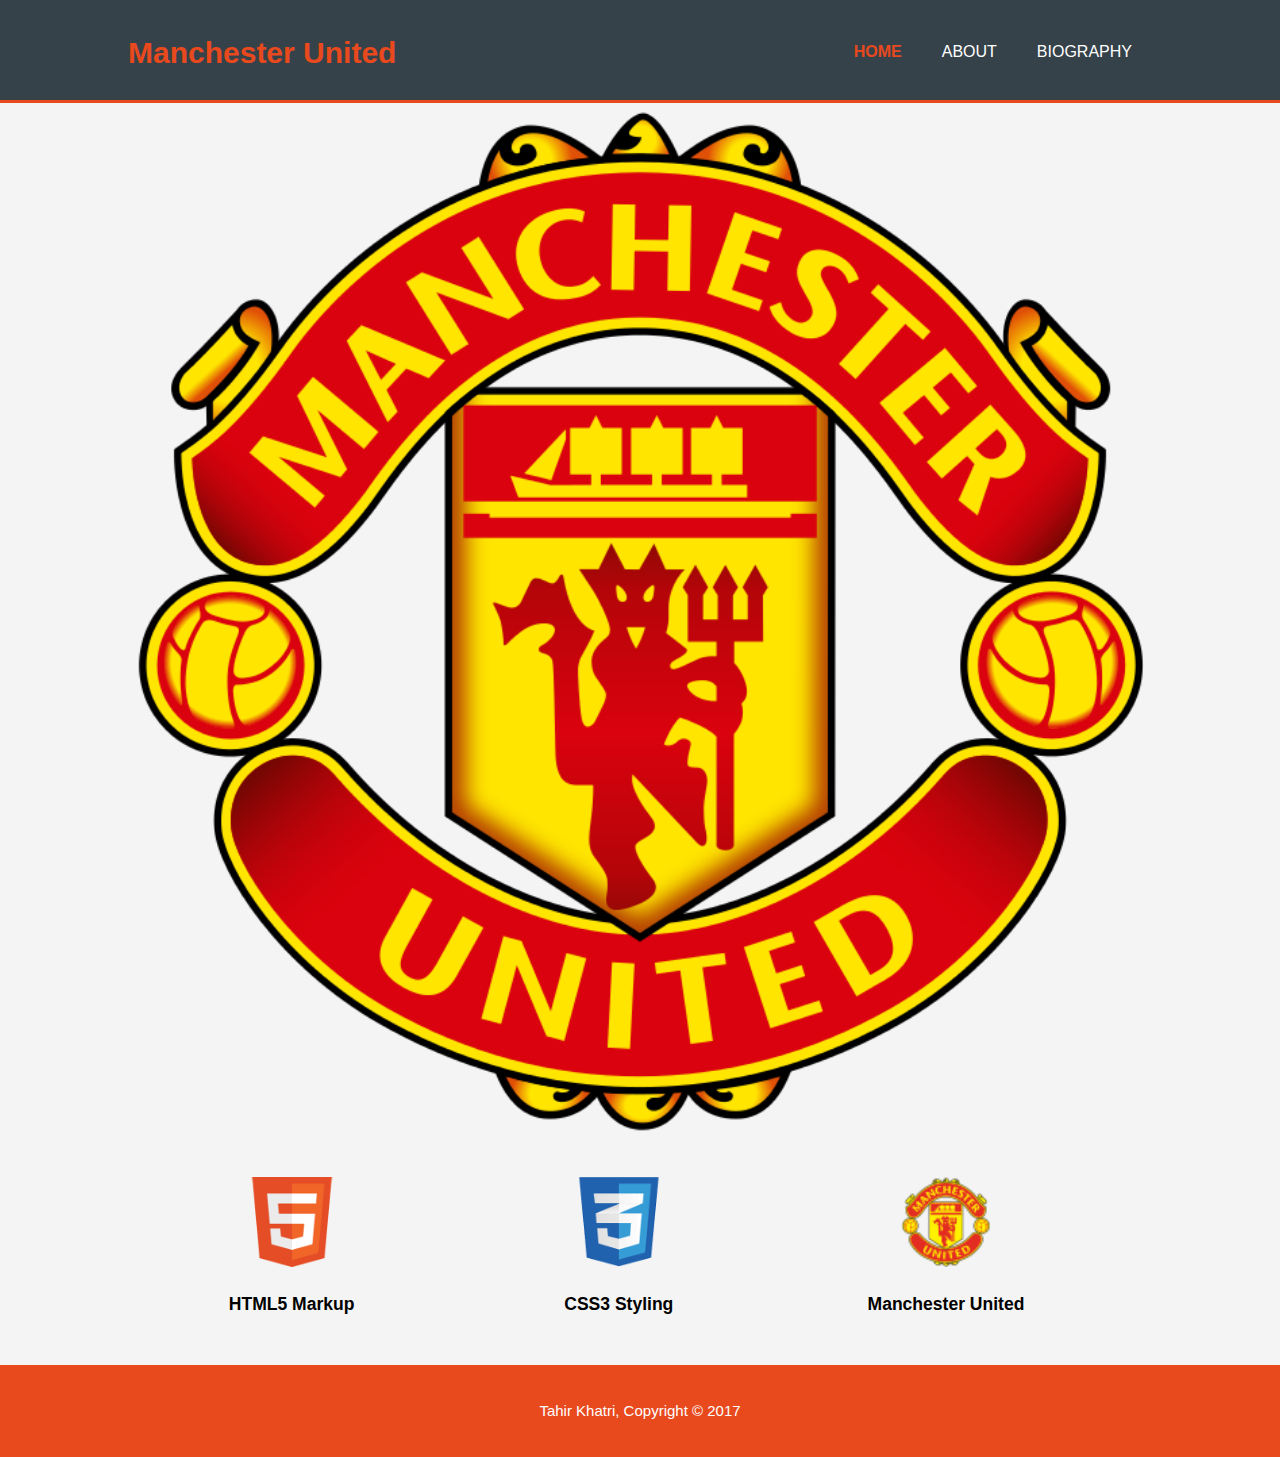
<file: index.html>
<!DOCTYPE html>
<html>
  <head>
    <meta charset="utf-8">
    <meta name="viewport" content="width=device-width">
    <meta name="description" content="Affordable and professional web design">
	  <meta name="keywords" content="web design, affordable web design, professional web design">
  	<meta name="author" content="Tahir Khatri">
    <title>Manchester United</title>
    <link rel="stylesheet" href="css/style.css">
  </head>
  <body>
    <header>
      <div class="container">
        <div id="branding">
          <h1><span class="highlight">Manchester United</span></h1>
        </div>
        <nav>
          <ul>
            <li class="current"><a href="index.html">Home</a></li>
            <li><a href="about.html">About</a></li>
            <li><a href="biography.html">Biography</a></li>
			
          </ul>
        </nav>
      </div>
    </header>
	
    
     <div class="container">
		<img class="mainimage "src="./img/Manchester_United.png" alt="Manchester United" style="width: 100%">
      </div>
    
	
    <section id="boxes">
      <div class="container">
        <div class="box">
          <img src="img/logo_html.png" alt="HTML5">
          <h3>HTML5 Markup</h3>
          <p></p>
        </div>
        <div class="box">
          <img src="img/logo_css.png" alt="CSS">
          <h3>CSS3 Styling</h3>
          <p></p>
        </div>
        <div class="box">
          <img src="img/MU.png" alt="MU">
          <h3>Manchester United</h3>
          <p></p>
        </div>
      </div>
    </section>
<script src="website.js"></script>
    <footer>
      <p>Tahir Khatri, Copyright &copy; 2017</p>
    </footer>
  </body>
</html>
</file>
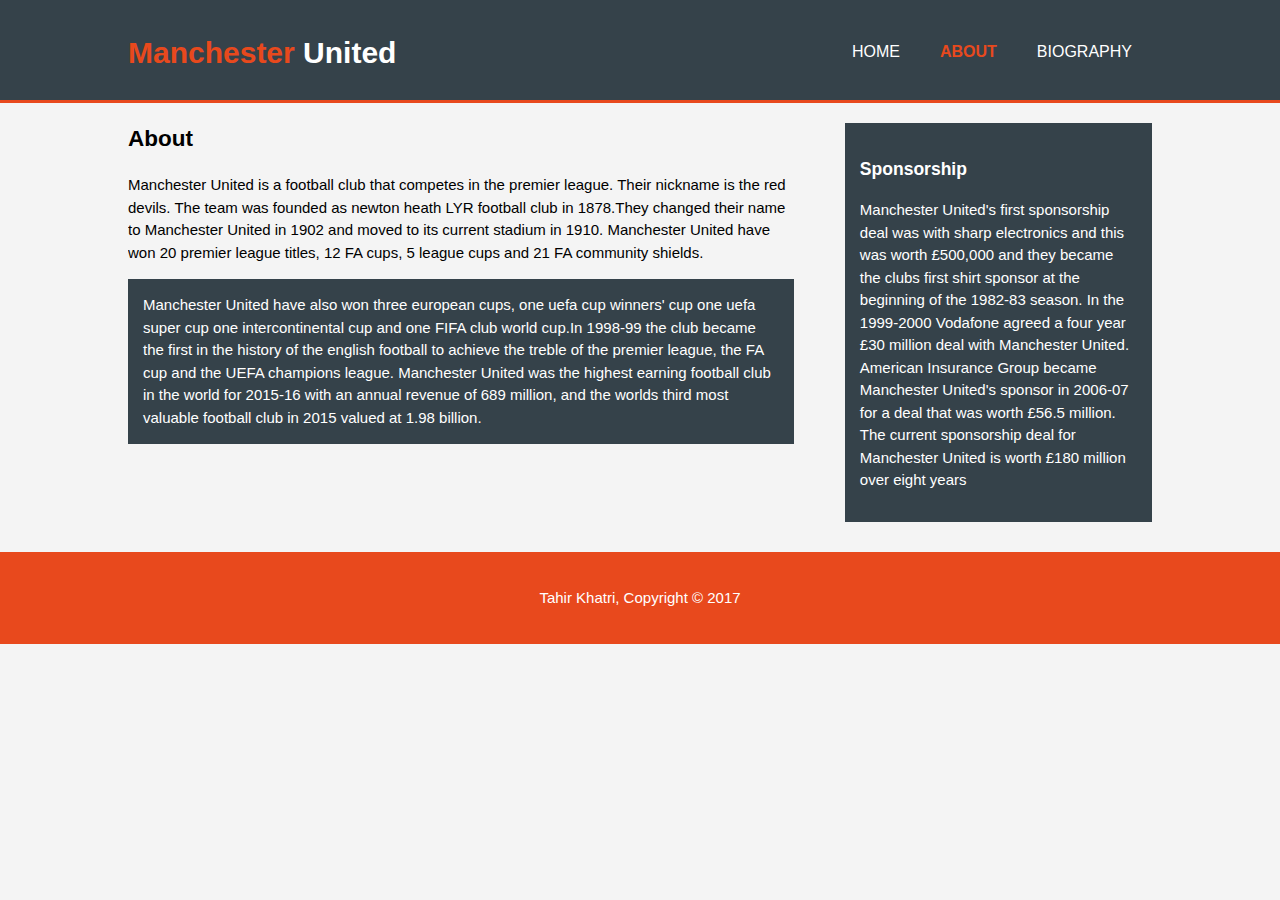
<file: about.html>
<!DOCTYPE html>
<html lang="en-gb">
  <head>
    <meta charset="utf-8">
    <meta name="viewport" content="width=device-width">
    <meta name="description" content="Affordable and professional web design">
	  <meta name="keywords" content="web design, affordable web design, professional web design">
  	<meta name="author" content="Tahir Khatri">
    <title>Manchester United</title>
    <link rel="stylesheet" href="./css/style.css">
  </head>
  <body>
    <header>
      <div class="container">
        <div id="branding">
          <h1><span class="highlight">Manchester</span> United</h1>
        </div>
        <nav>
          <ul>
            <li><a href="index.html">Home</a></li>
            <li class="current"><a href="about.html">About</a></li>
            <li><a href="biography.html">Biography</a></li>
          </ul>
        </nav>
      </div>
    </header>

      <div class="container">
        <article id="main-col">
          <h2 class="page-title">About</h2>
          <p>
            Manchester United is a football club that competes in the premier league. Their nickname is the red devils. The team was founded as newton heath LYR football club in 1878.They changed their name to Manchester United in 1902 and moved to its current stadium in 1910. Manchester United have won 20 premier league titles, 12 FA cups, 5 league cups and 21 FA community shields.
          </p>
          <p class="dark">
 Manchester United have also won three european cups, one uefa cup winners' cup one uefa super cup one intercontinental cup and one FIFA club world cup.In 1998-99 the club became the first in the history of the english football to achieve the treble of the premier league, the FA cup and the UEFA champions league. Manchester United was the highest earning football club in the world for 2015-16 with an annual revenue of 689 million, and the worlds third most valuable football club in 2015 valued at 1.98 billion.
          </p>
        </article>

        <aside id="sidebar">
          <div class="dark">
            <h3>Sponsorship</h3>
            <p>Manchester United's first sponsorship deal was with sharp electronics and this was worth £500,000 and they became the clubs first shirt sponsor at the beginning of the 1982-83 season. In the 1999-2000 Vodafone agreed a four year £30 million deal with Manchester United. American Insurance Group became Manchester United's sponsor in 2006-07 for a deal that was worth £56.5 million. The current sponsorship deal for Manchester United is worth £180 million over eight years</p>
          </div>
        </aside>
      </div>
   

    <footer>
      <p>Tahir Khatri, Copyright &copy; 2017</p>
    </footer>
  </body>
</html>
</file>
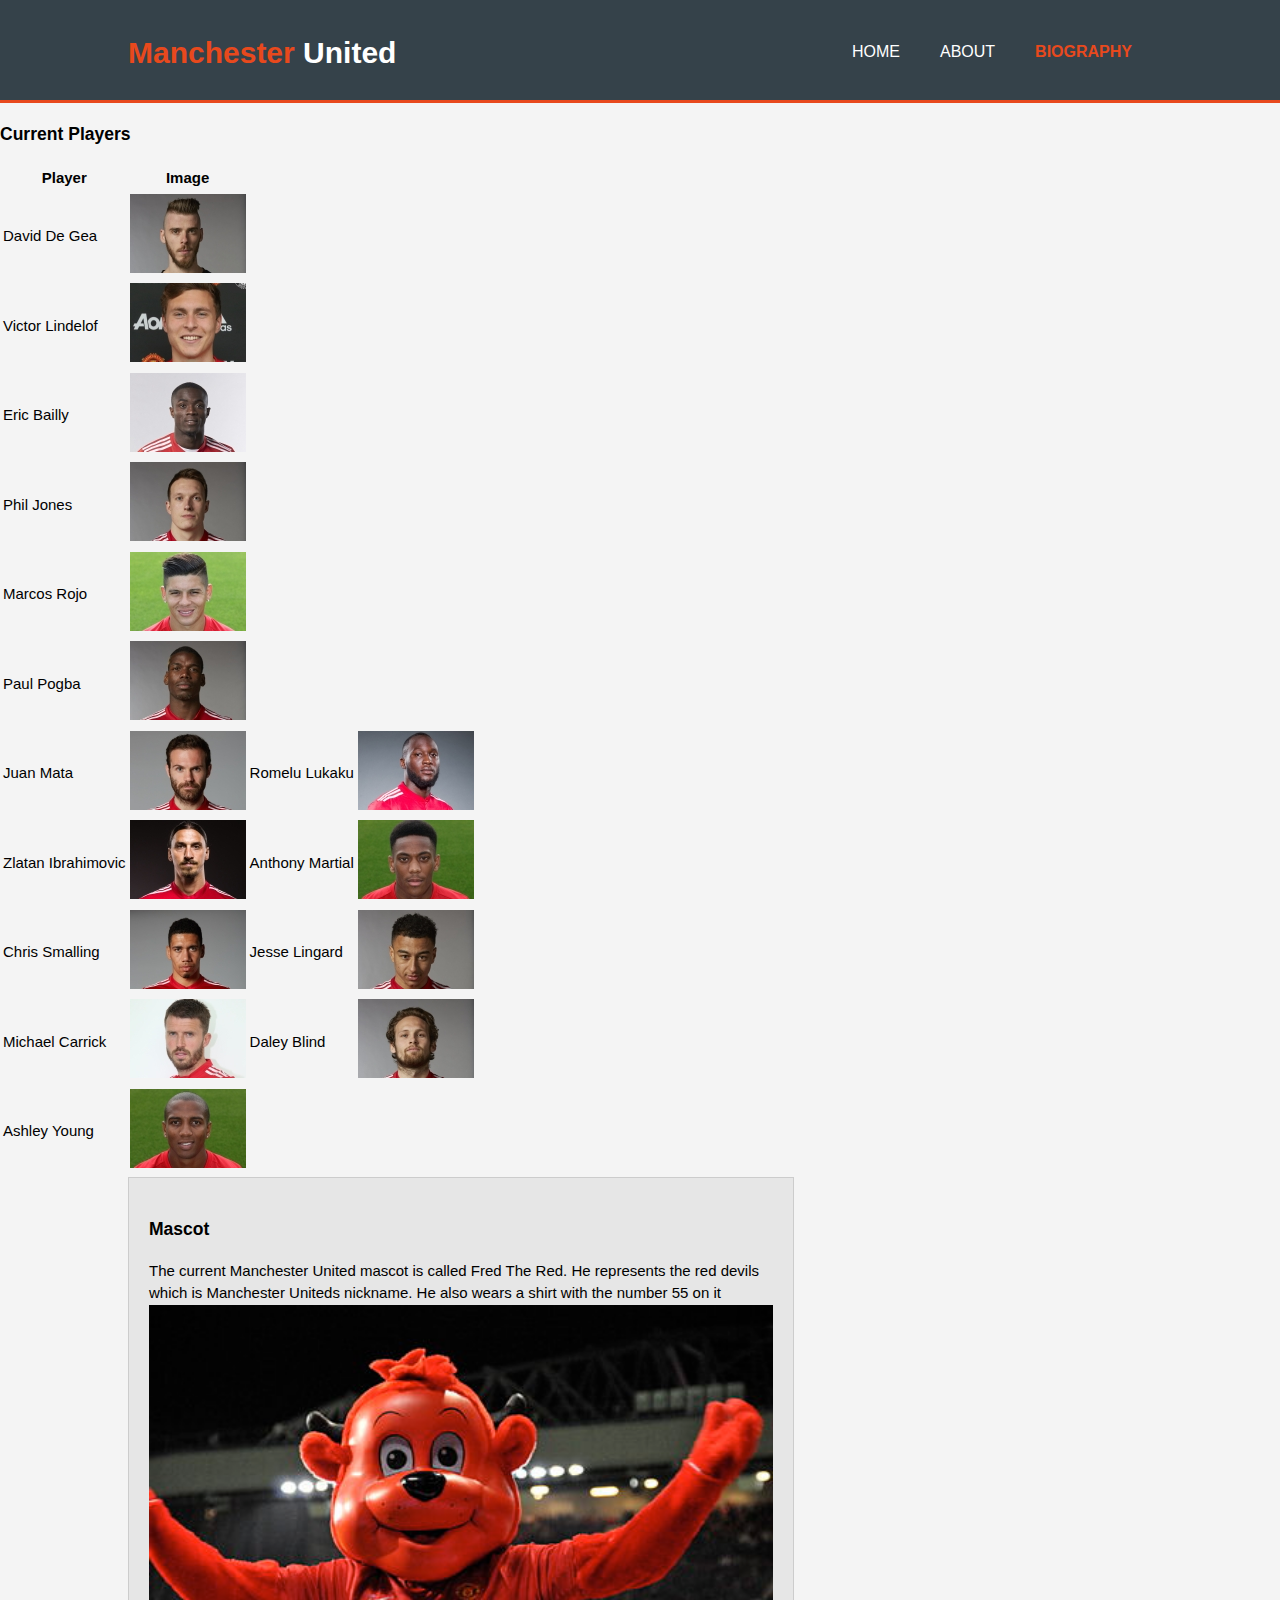
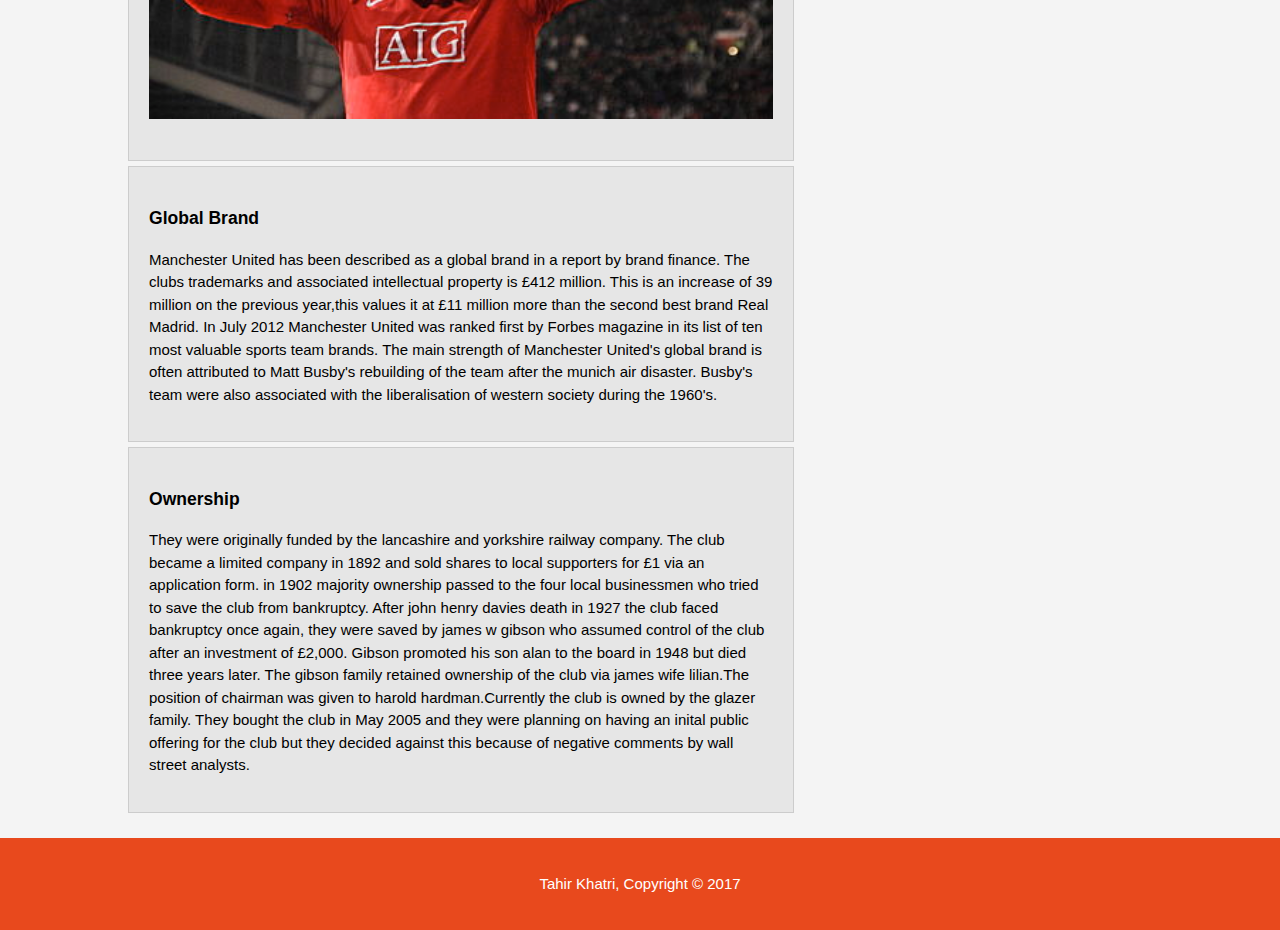
<file: biography.html>
<!DOCTYPE html>
<html>
  <head>
    <meta charset="utf-8">
    <meta name="viewport" content="width=device-width">
    <meta name="description" content="Affordable and professional web design">
	  <meta name="keywords" content="web design, affordable web design, professional web design">
  	<meta name="author" content="Tahir Khatri">
    <title>Manchester United</title>
    <link rel="stylesheet" href="./css/style.css">
  </head>
  <body>
    <header>
      <div class="container">
        <div id="branding">
          <h1><span class="highlight">Manchester</span> United</h1>
        </div>
        <nav>
          <ul>
            <li><a href="index.html">Home</a></li>
            <li><a href="about.html">About</a></li>
            <li class="current"><a href="biography.html">Biography</a></li>
          </ul>
        </nav>
      </div>
    </header>
      <div class="container">
        
      </div>
    <table>
  <tr>
  <h3>Current Players</h3>
    <th>Player</th>
    <th>Image</th>
  </tr>
  <tr>
    <td>David De Gea</td>
    <td><img src="img\De_Gea.jpg" alt="David De Gea"></td>
  <div class="container">
  
  </div>
</div>
  </tr>
  <tr>
    
    <td>Victor Lindelof</td>
    <td><img src="img\Lindelof.jpg" alt="Lindelof"></td>
  </tr>
  <tr>
    <td>Eric Bailly</td>
    <td><img src="img\Bailly.jpg" alt="Bailly"></td>
  </tr>
  <tr>
    
    <td>Phil Jones</td>
    <td><img src="img\Jones.jpg" alt="Jones"></td>
  </tr>
  <tr>
    
    <td>Marcos Rojo</td>
    <td><img src="img\Rojo.jpg" alt="Rojo"></td>
  </tr>
  <tr>
    
    <td>Paul Pogba</td>
    <td><img src="img\Pogba.jpg" alt="Pogba"></td>
	</tr>
	
	<td>Juan Mata</td>
	<td><img src="img\Mata.jpg"></td>
  
  <td>Romelu Lukaku</td>
  <td><img src="img\Lukaku.jpg"></td>
  </tr>
  <td>Zlatan Ibrahimovic</td>
  <td><img src="img\Ibrahimovic.jpg"></td>
  
  <td>Anthony Martial</td>
  <td><img src="img\Martial.jpg"></td>
  </tr>
  <td>Chris Smalling</td>
  <td><img src="img\Smalling.jpg"></td>
  
  <td>Jesse Lingard</td>
  <td><img src= "img\Lingard.jpg"></td>
  </tr>
  <td>Michael Carrick</td>
  <td><img src="img\Carrick.jpg"></td>
  
  <td>Daley Blind </td>
  <td><img src="img\Blind.jpg"></td>
  </tr>
  <td>Ashley Young</td>
  <td><img src="img\Young.jpg"></td>
  </tr>
  
</table>

      <div class="container">
        <article id="main-col">
          
          <ul id="services">
            <li>
              <h3>Mascot</h3>
	<p> The current Manchester United mascot is called Fred The Red. He represents the red devils which is Manchester Uniteds nickname. He also wears a shirt with the number 55 on it <img src="img\Fred_the_Red.jpg"style="width: 100%"></p>
            </li>
            <li>
              <h3>Global Brand</h3>
              <p>Manchester United has been described as a global brand in a report by brand finance. The clubs trademarks and associated intellectual property is £412 million. This is an increase of 39 million on the previous year,this values it at £11 million more than the second best brand Real Madrid. In July 2012 Manchester United was ranked first by Forbes magazine in its list of ten most valuable sports team brands. The main strength of Manchester United's global brand is often attributed to Matt Busby's rebuilding of the team after the munich air disaster. Busby's team were also associated with the liberalisation of western society during the 1960's. </p>
						             </li>
            <li>
              <h3>Ownership</h3>
            <p> They were originally funded by the lancashire and yorkshire railway company. The club became a limited company in 1892 and sold shares to local supporters for £1 via an application form. in 1902 majority ownership passed to the four local businessmen who tried to save the club from bankruptcy. After john henry davies death in 1927 the club faced bankruptcy once again, they were saved by james w gibson who assumed control of the club after an investment of £2,000. Gibson promoted his son alan to the board in 1948 but died three years later. The gibson family retained ownership of the club via james wife lilian.The position of chairman was given to harold hardman.Currently the club is owned by the glazer family. They bought the club in May 2005 and they were planning on having an inital public offering for the club but they decided against this because of negative comments by wall street analysts. </p>  </li>
          </ul>
        </article>
      </div>
    

    <footer>
      <p>Tahir Khatri, Copyright &copy; 2017</p>
    </footer>
  </body>
</html>
</file>
<file: css/style.css>
body{
  font: 15px/1.5 Arial, Helvetica,sans-serif;
  padding:0;
  margin:0;
  background-color:#f4f4f4;
}




/* Global */
.container{
  width:80%;
  margin:auto;
  overflow:hidden;
}

ul{
  margin:0;
  padding:0;
}

.button_1{
  height:38px;
  background:#e8491d;
  border:0;
  padding-left: 20px;
  padding-right:20px;
  color:#ffffff;
}

.dark{
  padding:15px;
  background:#35424a;
  color:#ffffff;
  margin-top:10px;
  margin-bottom:10px;
}

/* Header **/
header{
  background:#35424a;
  color:#ffffff;
  padding-top:30px;
  min-height:70px;
  border-bottom:#e8491d 3px solid;
}

header a{
  color:#ffffff;
  text-decoration:none;
  text-transform: uppercase;
  font-size:16px;
  transition: all .5s;
}


header li{
  float:left;
  display:inline;
  padding: 0 20px 0 20px;
}

header #branding{
  float:left;
}

header #branding h1{
  margin:0;
}

header nav{
  float:right;
  margin-top:10px;
}

header .highlight, header .current a{
  color:#e8491d;
  font-weight:bold;
}

h1 .highlight {
	animation: HeaderFade 5s;
}

.mainimage {
animation: HeaderFade 5s;
}

header a:hover{
  color:#cccccc;
  font-weight:bold;
}

/* Showcase */
#showcase{
  min-height:400px;
  background:url('../img/showcase.jpg') no-repeat 0 -400px;
  text-align:center;
  color:#ffffff;
}

#showcase h1{
  margin-top:100px;
  font-size:55px;
  margin-bottom:10px;
}

#showcase p{
  font-size:20px;
}

/* Newsletter */
#newsletter{
  padding:15px;
  color:#ffffff;
  background:#35424a
}

#newsletter h1{
  float:left;
}

#newsletter form {
  float:right;
  margin-top:15px;
}

#newsletter input[type="email"]{
  padding:4px;
  height:25px;
  width:250px;
}

/* Boxes */
#boxes{
  margin-top:20px;
}

#boxes .box{
  float:left;
  text-align: center;
  width:30%;
  padding:10px;
}

#boxes .box img{
  width:90px;
}

/* Sidebar */
aside#sidebar{
  float:right;
  width:30%;
  margin-top:10px;
}

aside#sidebar .quote input, aside#sidebar .quote textarea{
  width:90%;
  padding:5px;
}

/* Main-col */
article#main-col{
  float:left;
  width:65%;
}

/* Services */
ul#services li{
  list-style: none;
  padding:20px;
  border: #cccccc solid 1px;
  margin-bottom:5px;
  background:#e6e6e6;
}

footer{
  padding:20px;
  margin-top:20px;
  color:#ffffff;
  background-color:#e8491d;
  text-align: center;
}

/* Media Queries */
@media(max-width: 768px){
  header #branding,
  header nav,
  header nav li,
  #newsletter h1,
  #newsletter form,
  #boxes .box,
  article#main-col,
  aside#sidebar{
    float:none;
    text-align:center;
    width:100%;
  }

  header{
    padding-bottom:20px;
  }

  #showcase h1{
    margin-top:40px;
  }

  #newsletter button, .quote button{
    display:block;
    width:100%;
  }

  #newsletter form input[type="email"], .quote input, .quote textarea{
    width:100%;
    margin-bottom:5px;
  }
}

@keyframes HeaderFade {

  0%   { opacity:1; }
  50%  { opacity:0; }
  100% { opacity:1; }

}
</file>
